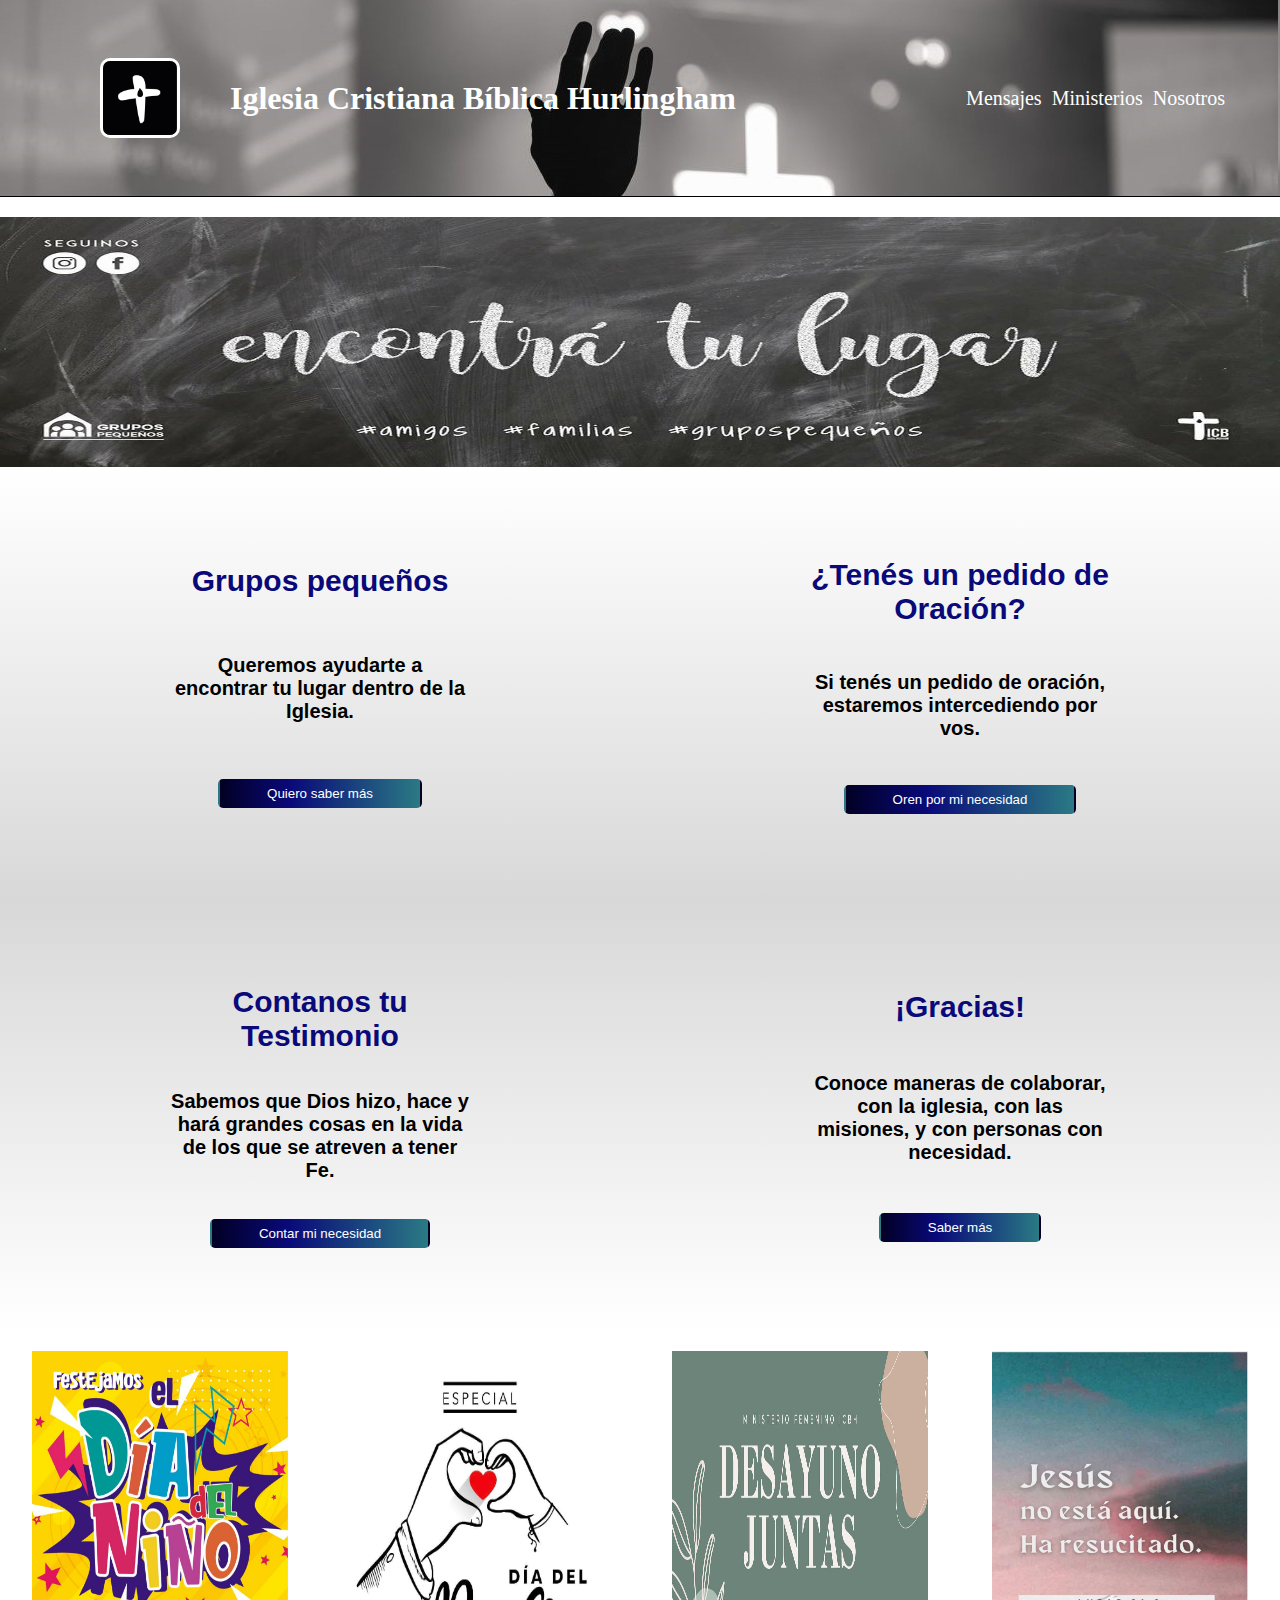
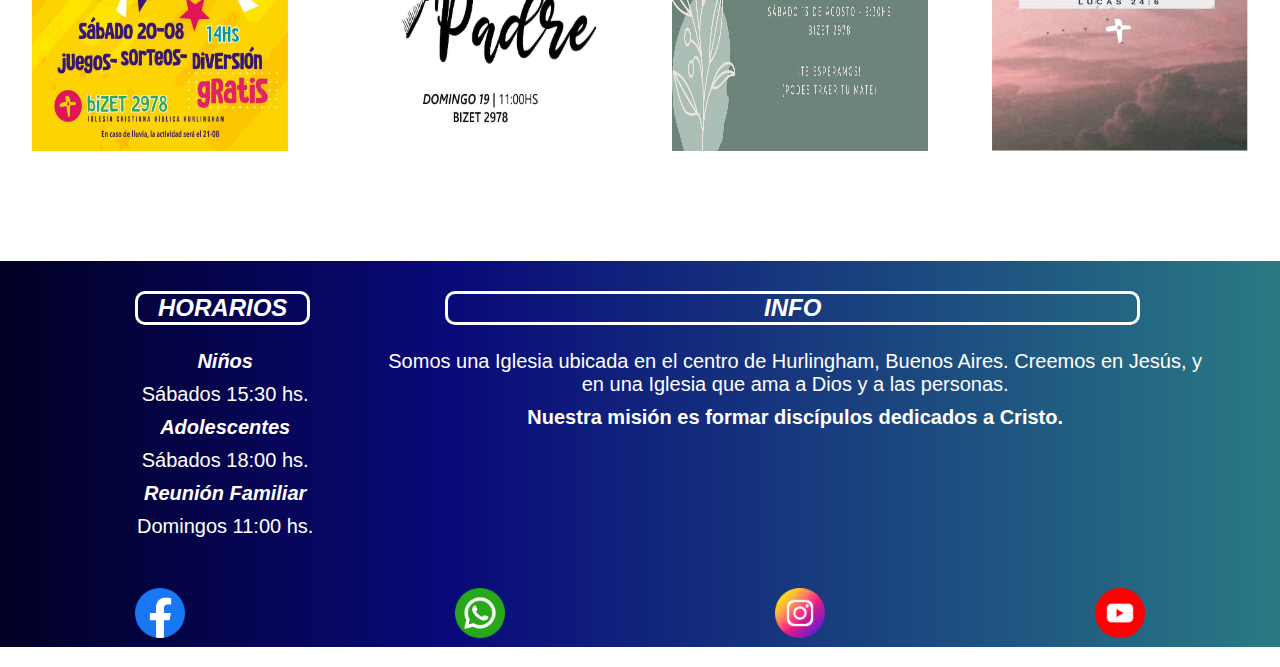
<file: index.html>
<!DOCTYPE html>
<html lang="en">

<head>
    <meta charset="UTF-8">
    <meta http-equiv="X-UA-Compatible" content="IE=edge">
    <meta name="viewport" content="width=device-width, initial-scale=1.0">
    <title>Home</title>
    <link rel="stylesheet" href="./Proyecto/scss/main.css">
    <link rel="shortcut icon" href="./Proyecto/Multimedios/nn.jpg">
    <meta name="keywords" content="iglesia, Dios, Jesús, cristiana, hurlingham, bíblica ">
    <meta name="description" content="Somos una Iglesia que ama a Dios y sirve a la comunidad. Encontra tu lugar junto a nosotros">

</head>

<body>
    
    <header>
        <div class="logo">
            <a href="/index.html"><img src="./Proyecto/Multimedios/nn.jpg" alt="Logo"></a>
            <h1>Iglesia Cristiana Bíblica Hurlingham</h1>
        </div>
        <nav class="menu-navegacion">
            <a href="./Proyecto/Paginas/mensajes.html">Mensajes</a>
            <a href="./Proyecto/Paginas/ministerios.html">Ministerios</a>
            <a href="./Proyecto/Paginas/nosotros.html">Nosotros</a>
        </nav>
    </header>

    <main id="main">

        <div class="imagen">
            <img src="./Proyecto/Multimedios/portada.jpg" alt="encontra tu lugar">
        </div>
        <section class="cajas">
            <div class="grupos">
                <h1> Grupos pequeños </h1>
                <p> <strong> Queremos ayudarte a encontrar tu lugar dentro de la Iglesia.</strong></p>
                <button class="btn">
                    <a href="./Proyecto/Paginas/gruposPequeños.html">Quiero saber más</a>
                </button>
            </div>
            <div >
                <h1>¿Tenés un pedido de Oración?</h1>
                <p> <strong>  Si tenés un pedido de oración, estaremos intercediendo por  vos.</strong>
                </p>
                <button class="btn">
                    <a href="#">Oren por mi necesidad</a>
                </button>


            </div>
            <div class="cajas-extras">
                <h1> Contanos tu Testimonio </h1>
                <p><strong>Sabemos que Dios hizo, hace y hará grandes cosas en la vida de los que se atreven a tener Fe.</strong></p>
                <button class="btn">
                    <a href="#">Contar mi necesidad</a>
                </button>

            </div>
            <div class="cajas-extras">
                <h1> ¡Gracias! </h1>
                <p><strong>Conoce maneras de colaborar, con la iglesia, con las misiones, y con personas con necesidad.</strong></p>
                <button class="btn">
                    <a href="#">Saber más</a>
                </button>
            </div>

        </section>
        <section class="galeria">
            <img src="./Proyecto/Multimedios/dia del nino.jpg" alt="dia del niño">
            <img src="./Proyecto/Multimedios/dia del padre.jpg" alt="dia del padre">
            <img src="./Proyecto/Multimedios/mujeres.jpg" alt="mujeres">
            <img src="./Proyecto/Multimedios/jesus.jpg" alt="info">
        </section>

    </main>

    <footer>
        <section class="informacion">
            <div>
                <h2> <em>HORARIOS</em> </h2>
                <p><strong> <em> Niños </em></strong></p>
                <p>Sábados 15:30 hs.</p>
                <p><strong> <em> Adolescentes</em></strong></p>
                <p>Sábados 18:00 hs.</p>
                <p><strong> <em> Reunión Familiar</em></strong></p>
                <p>Domingos 11:00 hs.</p>
            </div>
            <div>
                <h2> <em> INFO </em> </h2>
                <p>
                   Somos una Iglesia ubicada en el centro de Hurlingham, Buenos Aires. Creemos en Jesús, y en una Iglesia que ama a Dios y a las personas.</p>
                   <p> <strong> Nuestra misión es formar discípulos dedicados a Cristo.</strong>
                </p>

            </div>






        </section>

        <section class="iconos">
            <a href="https://www.facebook.com/icbhurlingham/" target="_blank">
                <img src="./Proyecto/Multimedios/facebook.png" alt="facebook">

            </a>
            <a href="https://api.whatsapp.com/send/?phone=1127255428&text&type=phone_number&app_absent=0"
                target="_blank">
                <img src="./Proyecto/Multimedios/whatsapp.png" alt="whatsapp">

            </a>
            <a href="https://www.instagram.com/icbhurlingham/?igshid=YmMyMTA2M2Y%3D" target="_blank">
                <img src="./Proyecto/Multimedios/instagram.png" alt="instagram">

            </a>
            <a href="https://www.youtube.com/c/IglesiaCristianaB%C3%ADblicaHurlingham" target="_blank">
                <img src="./Proyecto/Multimedios/youtube.png" alt="youtube">

            </a>
        </section>



    </footer>

</body>

</html>
</file>
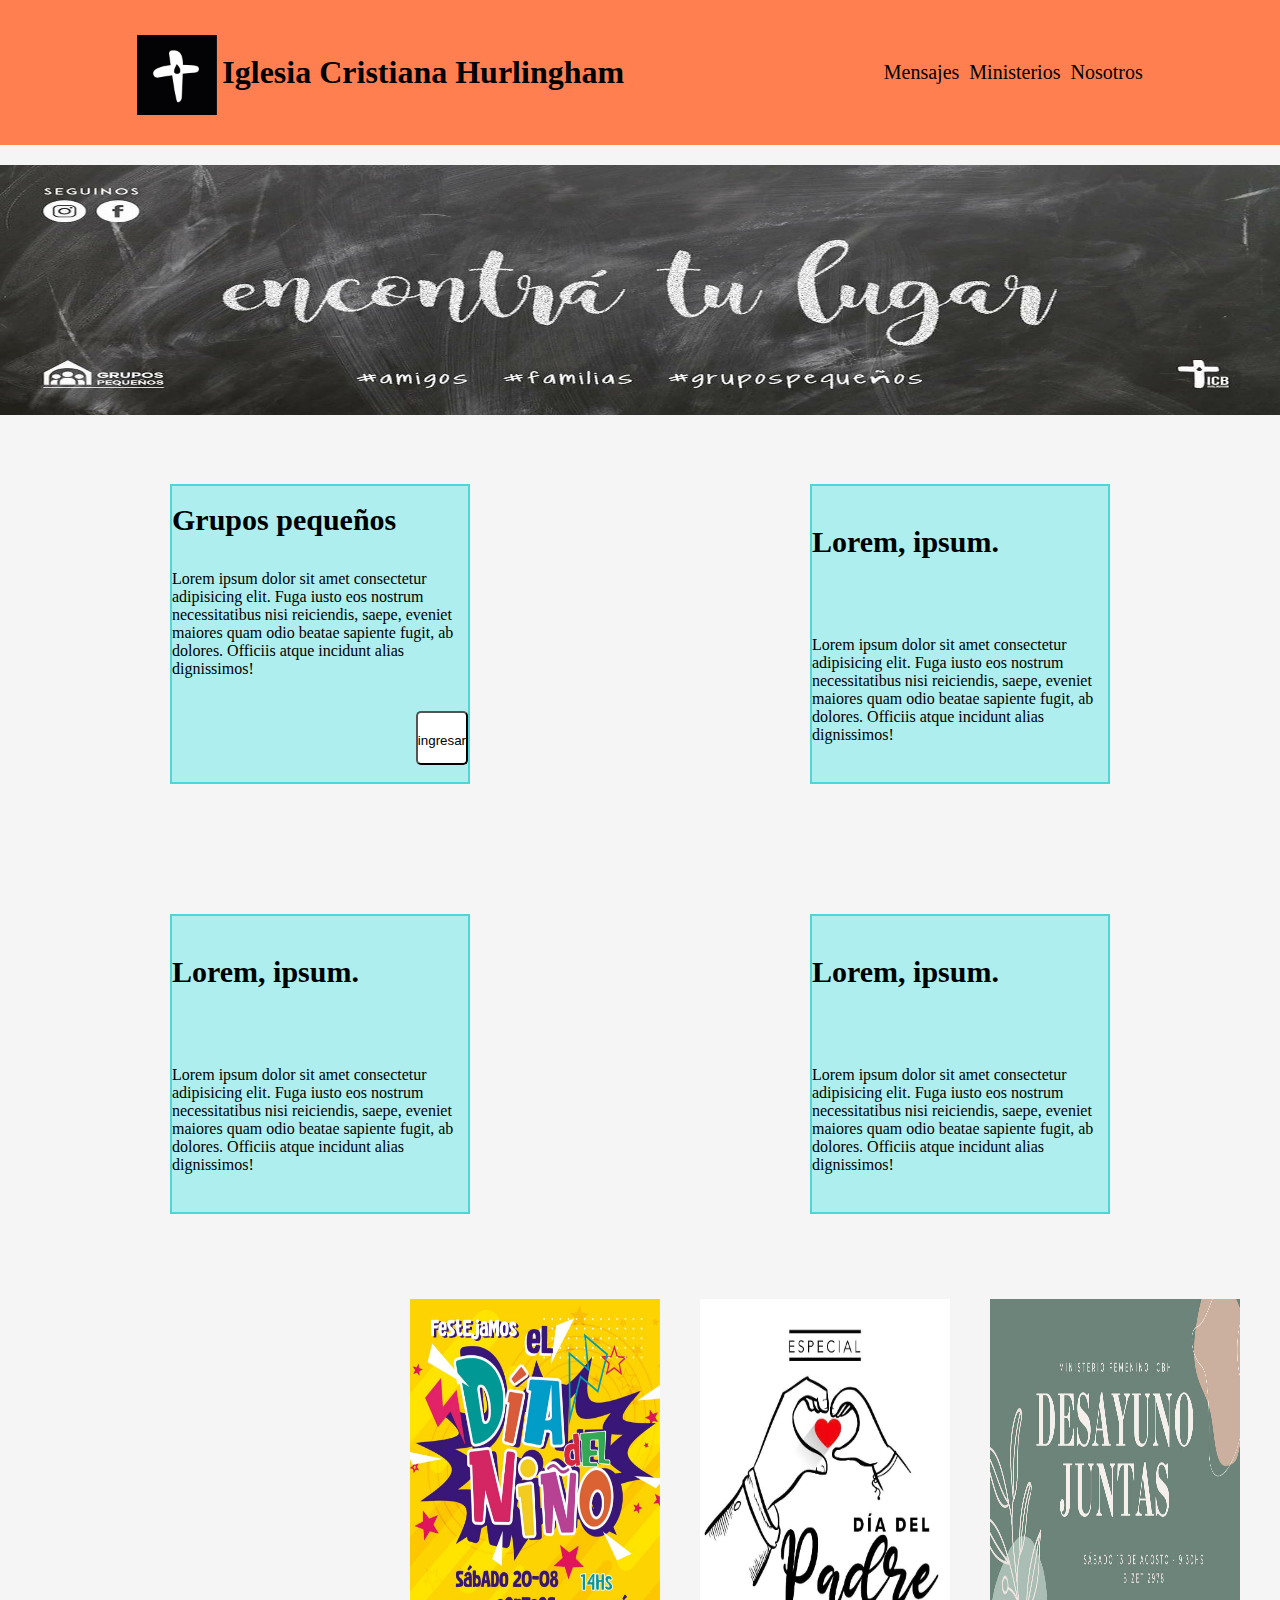
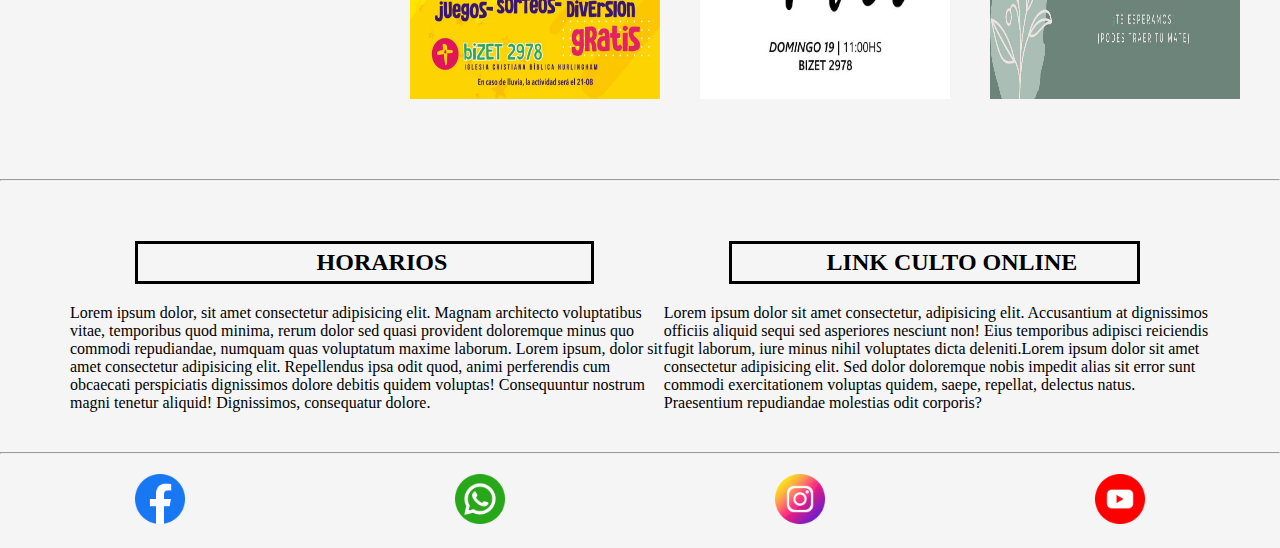
<file: Proyecto/index.html>
<!DOCTYPE html>
<html lang="en">

<head>
    <meta charset="UTF-8">
    <meta http-equiv="X-UA-Compatible" content="IE=edge">
    <meta name="viewport" content="width=device-width, initial-scale=1.0">
    <title>Home</title>
    <link rel="stylesheet" href="./css/style.css">
    <link rel="shortcut icon" href="./Multimedios/nn.jpg">
    
</head>

<body>
    <header>
        <div class="logo">
            <a href="./index.html"><img src="./Multimedios/nn.jpg" alt="Logo"></a>
            <h1>Iglesia Cristiana Hurlingham</h1>
        </div>
    <nav class="menu-navegacion">
        <a href="./Paginas/mensajes.html">Mensajes</a>
        <a href="./Paginas/ministerios.html">Ministerios</a>
        <a href="./Paginas/nosotros.html">Nosotros</a>
    </nav>
    </header>

    <main id="main">

        <div class="imagen">
            <img src="./Multimedios/portada.jpg" alt="encontra tu lugar">
            <section class="cajas">
                <div class="grupos">
                    <h1> Grupos pequeños </h1>
                    <p>Lorem ipsum dolor sit amet consectetur adipisicing elit. Fuga iusto eos nostrum necessitatibus
                        nisi reiciendis, saepe, eveniet maiores quam odio beatae sapiente fugit, ab dolores. Officiis
                        atque incidunt alias dignissimos!</p>
                    <button class="btn">
                        <a href="./Paginas/gruposPequeños.html">ingresar</a>
                    </button>
                </div>
                <div>
                    <h1>Lorem, ipsum. </h1>
                    <p>Lorem ipsum dolor sit amet consectetur adipisicing elit. Fuga iusto eos nostrum necessitatibus
                        nisi reiciendis, saepe, eveniet maiores quam odio beatae sapiente fugit, ab dolores. Officiis
                        atque incidunt alias dignissimos!</p>
                    

                </div>
                <div>
                    <h1> Lorem, ipsum. </h1>
                    <p>Lorem ipsum dolor sit amet consectetur adipisicing elit. Fuga iusto eos nostrum necessitatibus
                        nisi reiciendis, saepe, eveniet maiores quam odio beatae sapiente fugit, ab dolores. Officiis
                        atque incidunt alias dignissimos!</p>
                    
                </div>
                <div>
                    <h1> Lorem, ipsum. </h1>
                    <p>Lorem ipsum dolor sit amet consectetur adipisicing elit. Fuga iusto eos nostrum necessitatibus
                        nisi reiciendis, saepe, eveniet maiores quam odio beatae sapiente fugit, ab dolores. Officiis
                        atque incidunt alias dignissimos!</p>
                    
                </div>

            </section>
            <section class="galeria">
                <img src="./Multimedios/dia del nino.jpg" alt="">
                <img src="./Multimedios/dia del padre.jpg" alt="">
                <img src="./Multimedios/mujeres.jpg" alt="">
                <img src="./Multimedios/jesus.jpg" alt="">
            </section>

    </main>

    <hr>
    <footer>
        <section class="informacion">
            <div>
                <h2> HORARIOS </h2>
                <p>Lorem ipsum dolor, sit amet consectetur adipisicing elit. Magnam architecto voluptatibus vitae,
                    temporibus quod minima, rerum dolor sed quasi provident doloremque minus quo commodi repudiandae,
                    numquam quas voluptatum maxime laborum.
                    Lorem ipsum, dolor sit amet consectetur adipisicing elit. Repellendus ipsa odit quod, animi
                    perferendis cum obcaecati perspiciatis dignissimos dolore debitis quidem voluptas! Consequuntur
                    nostrum magni tenetur aliquid! Dignissimos, consequatur dolore.
                </p>
            </div>
            <div>
                <h2> LINK CULTO ONLINE </h2>
                <p>
                    Lorem ipsum dolor sit amet consectetur, adipisicing elit. Accusantium at dignissimos officiis
                    aliquid sequi sed asperiores nesciunt non! Eius temporibus adipisci reiciendis fugit laborum, iure
                    minus nihil voluptates dicta deleniti.Lorem ipsum dolor sit amet consectetur adipisicing elit. Sed dolor doloremque nobis impedit alias sit
                    error sunt commodi exercitationem voluptas quidem, saepe, repellat, delectus natus. Praesentium
                    repudiandae molestias odit corporis? 
                </p>
                
            </div>






        </section>

        <hr>
        <section class="iconos">
            <a href="https://www.facebook.com/icbhurlingham/" target="_blank">
                <img src="./Multimedios/facebook.png" alt="">

            </a>
            <a href="https://api.whatsapp.com/send/?phone=1127255428&text&type=phone_number&app_absent=0"
                target="_blank">
                <img src="./Multimedios/whatsapp.png" alt="">

            </a>
            <a href="https://www.instagram.com/icbhurlingham/?igshid=YmMyMTA2M2Y%3D" target="_blank">
                <img src="./Multimedios/instagram.png" alt="">

            </a>
            <a href="https://www.youtube.com/c/IglesiaCristianaB%C3%ADblicaHurlingham" target="_blank">
                <img src="./Multimedios/youtube.png" alt="">

            </a>
        </section>



    </footer>

</body>

</html>
</file>
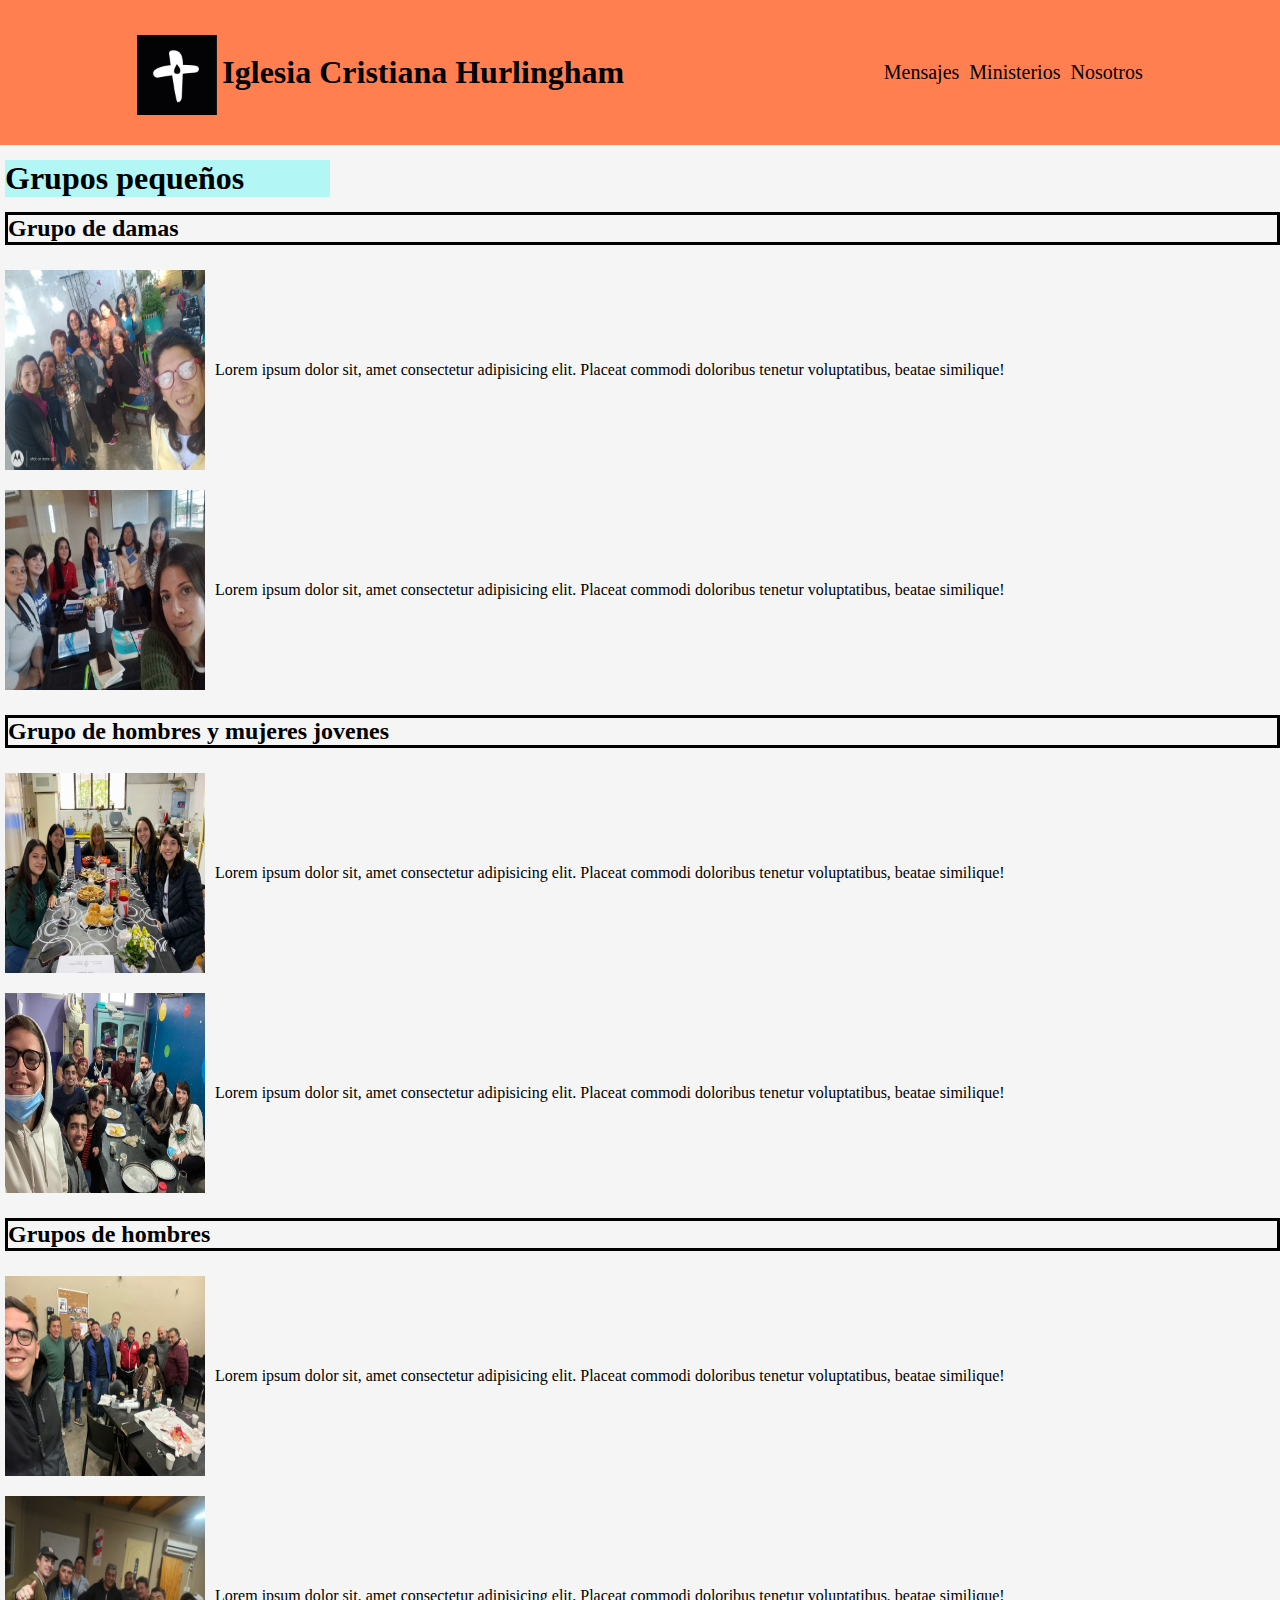
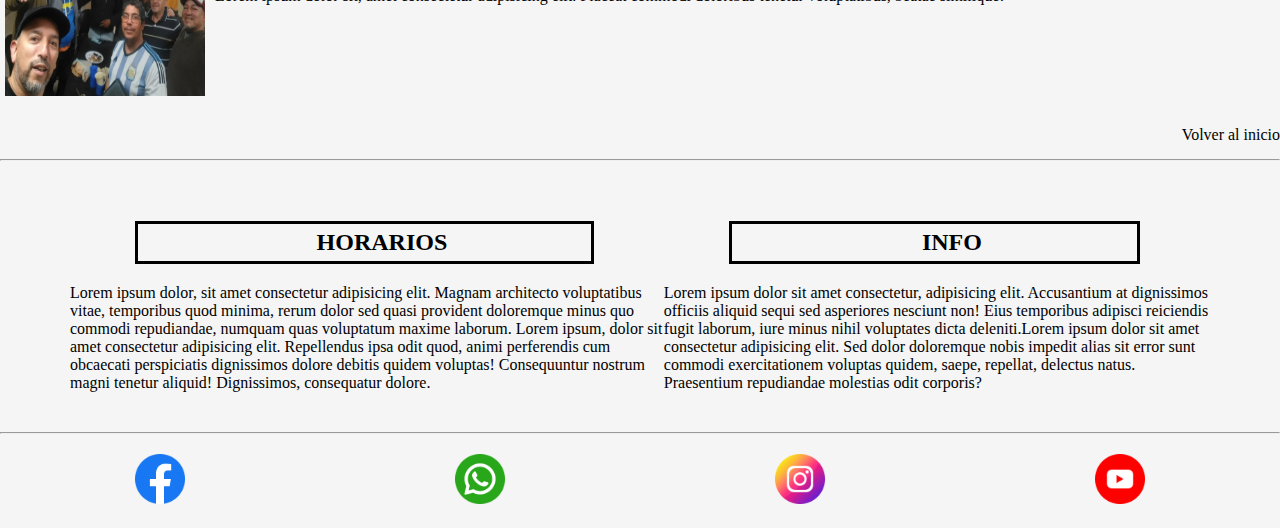
<file: Proyecto/Paginas/gruposPequeños.html>
<!DOCTYPE html>
<html lang="en">

<head>
    <meta charset="UTF-8" />
    <meta http-equiv="X-UA-Compatible" content="IE=edge" />
    <meta name="viewport" content="width=device-width, initial-scale=1.0" />
    <title>Grupos pequeños</title>
    <link rel="stylesheet" href="../css/style.css" />
    <link rel="shortcut icon" href="../Multimedios/nn.jpg" />
</head>

<body>
    <header>
        <div class="logo">
            <a href="index.html"><img src="../Multimedios/nn.jpg" alt="Logo"></a>
            <h1>Iglesia Cristiana Hurlingham</h1>
        </div>
    <nav class="menu-navegacion">
        <a href="../Paginas/mensajes.html">Mensajes</a>
        <a href="../Paginas/ministerios.html">Ministerios</a>
        <a href="../Paginas/nosotros.html">Nosotros</a>
    </nav>
    </header>
    <main>
        <div>
            <h1 class="grupos-pequeños">Grupos pequeños</h1>
        </div>
        <div>
            <div >
                <h2>Grupo de damas</h2>
                <div class="cajas-grupos">
                    <div class="info-grupos">
                        <img src="../Multimedios/grupo damas1.jpeg" alt="FOTO 1" />
                        <p>
                            Lorem ipsum dolor sit, amet consectetur adipisicing elit. Placeat commodi doloribus tenetur
                            voluptatibus, beatae similique!
                        </p>
                    </div>
                    <div  class="info-grupos">
                        <img src="../Multimedios/grupo damas 2.jpeg" alt="FOTO 2" />
                        <p>
                            Lorem ipsum dolor sit, amet consectetur adipisicing elit. Placeat commodi doloribus tenetur
                            voluptatibus, beatae similique!
                        </p>
                    </div>
                </div>
            </div>
            <div >
                <h2>Grupo de hombres y mujeres jovenes</h2>
                <div class="cajas-grupos">
                    <div  class="info-grupos">
                        <img src="../Multimedios/mujeres jovenes 1.jpeg" alt="FOTO 3" />
                        <p>
                            Lorem ipsum dolor sit, amet consectetur adipisicing elit. Placeat commodi doloribus tenetur
                            voluptatibus, beatae similique!
                        </p>
                    </div>
                    <div  class="info-grupos">
                        <img src="../Multimedios/grupo jovenes 2.jpeg" alt="FOTO 4" />
                        <p>
                            Lorem ipsum dolor sit, amet consectetur adipisicing elit. Placeat commodi doloribus tenetur
                            voluptatibus, beatae similique!
                        </p>
                    </div>
                </div>
            </div>
            <div >
                <h2>Grupos de hombres</h2>
                <div class="cajas-grupos">
                    <div  class="info-grupos">
                        <img src="../Multimedios/grupo hombres 1.jpeg" alt="FOTO 5" />
                        <p>
                            Lorem ipsum dolor sit, amet consectetur adipisicing elit. Placeat commodi doloribus tenetur
                            voluptatibus, beatae similique!
                        </p>
                    </div>
                    <div  class="info-grupos">
                        <img src="../Multimedios/grupo hombres 2.jpeg" alt="FOTO 6" />
                        <p>
                            Lorem ipsum dolor sit, amet consectetur adipisicing elit. Placeat commodi doloribus tenetur
                            voluptatibus, beatae similique!
                        </p>
                    </div>
                </div>
            </div>
        </div>
        <div class="volver" >
           <a href="index.html"> Volver al inicio</a>
        </div>
    </main>
    <hr>
    <footer>
        <section class="informacion">
            <div>
                <h2> HORARIOS </h2>
                <p>Lorem ipsum dolor, sit amet consectetur adipisicing elit. Magnam architecto voluptatibus vitae,
                    temporibus quod minima, rerum dolor sed quasi provident doloremque minus quo commodi repudiandae,
                    numquam quas voluptatum maxime laborum.
                    Lorem ipsum, dolor sit amet consectetur adipisicing elit. Repellendus ipsa odit quod, animi
                    perferendis cum obcaecati perspiciatis dignissimos dolore debitis quidem voluptas! Consequuntur
                    nostrum magni tenetur aliquid! Dignissimos, consequatur dolore.
                </p>
            </div>
            <div>
                <h2> INFO </h2>
                <p>
                    Lorem ipsum dolor sit amet consectetur, adipisicing elit. Accusantium at dignissimos officiis
                    aliquid sequi sed asperiores nesciunt non! Eius temporibus adipisci reiciendis fugit laborum, iure
                    minus nihil voluptates dicta deleniti.Lorem ipsum dolor sit amet consectetur adipisicing elit. Sed dolor doloremque nobis impedit alias sit
                    error sunt commodi exercitationem voluptas quidem, saepe, repellat, delectus natus. Praesentium
                    repudiandae molestias odit corporis? 
                </p>
                
            </div>






        </section>

        <hr>
        <section class="iconos">
            <a href="https://www.facebook.com/icbhurlingham/" target="_blank">
                <img src="../Multimedios/facebook.png" alt="">

            </a>
            <a href="https://api.whatsapp.com/send/?phone=1127255428&text&type=phone_number&app_absent=0"
                target="_blank">
                <img src="../Multimedios/whatsapp.png" alt="">

            </a>
            <a href="https://www.instagram.com/icbhurlingham/?igshid=YmMyMTA2M2Y%3D" target="_blank">
                <img src="../Multimedios/instagram.png" alt="">

            </a>
            <a href="https://www.youtube.com/c/IglesiaCristianaB%C3%ADblicaHurlingham" target="_blank">
                <img src="../Multimedios/youtube.png" alt="">

            </a>
        </section>



    </footer>

</body>

</html>
</file>
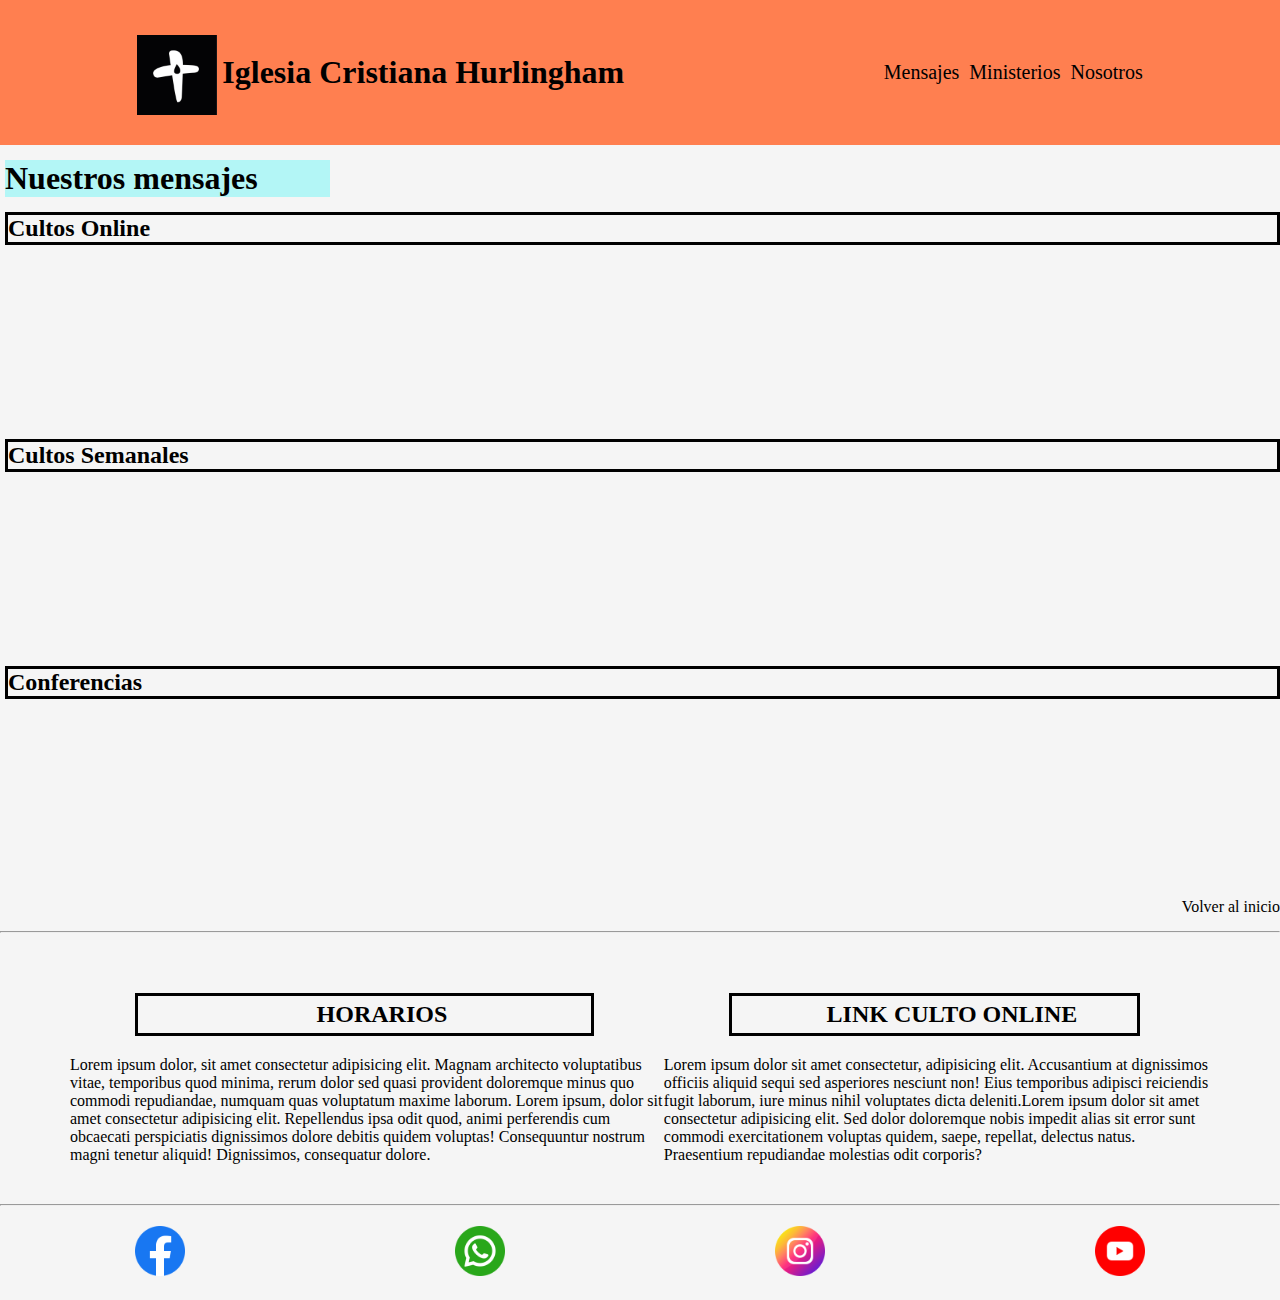
<file: Proyecto/Paginas/mensajes.html>
<!DOCTYPE html>
<html lang="en">
<head>
    <meta charset="UTF-8">
    <meta http-equiv="X-UA-Compatible" content="IE=edge">
    <meta name="viewport" content="width=device-width, initial-scale=1.0">
    <title>Mensajes</title>
    <link rel="stylesheet" href="../css/style.css">
    <link rel="shortcut icon" href="../Multimedios/nn.jpg">
</head>
<body>
    <header>
        <div class="logo">
            <a href="../index.html"><img src="../Multimedios/nn.jpg" alt="Logo"></a>
            <h1>Iglesia Cristiana Hurlingham</h1>
        </div>
    <nav class="menu-navegacion">
        <a href="../Paginas/mensajes.html">Mensajes</a>
        <a href="../Paginas/ministerios.html">Ministerios</a>
        <a href="../Paginas/nosotros.html">Nosotros</a>
    </nav>
    </header>

    <main>
        <div>
            <h1 class="nuestros-mensajes">Nuestros mensajes</h1>
        </div>
        <div>
            <div >
                <h2>Cultos Online</h2>
                <div class="caja-mensajes">
                    <div class="videos">
                        <iframe  src="https://www.youtube.com/embed/iefw3-5ZrT0" title="YouTube video player" frameborder="0" allow="accelerometer; autoplay; clipboard-write; encrypted-media; gyroscope; picture-in-picture" allowfullscreen></iframe>
                    </div>
                    <div  class="videos">
                        <iframe src="https://www.youtube.com/embed/FCUitWmtLx8" title="YouTube video player" frameborder="0" allow="accelerometer; autoplay; clipboard-write; encrypted-media; gyroscope; picture-in-picture" allowfullscreen></iframe>
                    </div>
                    <div  class="videos">
                        <iframe src="https://www.youtube.com/embed/sZIU7HV8Y70" title="YouTube video player" frameborder="0" allow="accelerometer; autoplay; clipboard-write; encrypted-media; gyroscope; picture-in-picture" allowfullscreen></iframe>
                    </div>
                    <div  class="videos">
                        <iframe  src="https://www.youtube.com/embed/pBLDrwIGiOE" title="YouTube video player" frameborder="0" allow="accelerometer; autoplay; clipboard-write; encrypted-media; gyroscope; picture-in-picture" allowfullscreen></iframe>
                    </div>
                </div>
            </div>
            <div >
                <h2>Cultos Semanales</h2>
                <div class="caja-mensajes">
                    <div  class="videos">
                        <iframe src="https://www.youtube.com/embed/MlHWRrCfTXs" title="YouTube video player" frameborder="0" allow="accelerometer; autoplay; clipboard-write; encrypted-media; gyroscope; picture-in-picture" allowfullscreen></iframe>
                    </div>
                    <div  class="videos">
                        <iframe src="https://www.youtube.com/embed/xMgTtLOGbrk" title="YouTube video player" frameborder="0" allow="accelerometer; autoplay; clipboard-write; encrypted-media; gyroscope; picture-in-picture" allowfullscreen></iframe>
                    </div>
                    <div  class="videos">
                        <iframe src="https://www.youtube.com/embed/C-NCWloSaFE" title="YouTube video player" frameborder="0" allow="accelerometer; autoplay; clipboard-write; encrypted-media; gyroscope; picture-in-picture" allowfullscreen></iframe>
                    </div>
                    <div  class="videos">
                        <iframe src="https://www.youtube.com/embed/QZxS6H6KImk" title="YouTube video player" frameborder="0" allow="accelerometer; autoplay; clipboard-write; encrypted-media; gyroscope; picture-in-picture" allowfullscreen></iframe>
                    </div>
                </div>
            </div>
            <div >
                <h2>Conferencias</h2>
                <div class="caja-mensajes">
                    <div  class="videos">
                        <iframe  src="https://www.youtube.com/embed/wjjPBGXi62c" title="YouTube video player" frameborder="0" allow="accelerometer; autoplay; clipboard-write; encrypted-media; gyroscope; picture-in-picture" allowfullscreen></iframe>
                    </div>
                    <div  class="videos">
                        <iframe  src="https://www.youtube.com/embed/qDOLNNMQZp8" title="YouTube video player" frameborder="0" allow="accelerometer; autoplay; clipboard-write; encrypted-media; gyroscope; picture-in-picture" allowfullscreen></iframe>
                    </div>
                    <div  class="videos">
                        <iframe src="https://www.youtube.com/embed/Q1oVeuPJZ3U" title="YouTube video player" frameborder="0" allow="accelerometer; autoplay; clipboard-write; encrypted-media; gyroscope; picture-in-picture" allowfullscreen></iframe>
                    </div>
                    <div  class="videos">
                        <iframe src="https://www.youtube.com/embed/1YLYmDwIwHA" title="YouTube video player" frameborder="0" allow="accelerometer; autoplay; clipboard-write; encrypted-media; gyroscope; picture-in-picture" allowfullscreen></iframe>
                    </div>
                </div>
            </div>
        </div>
        <div class="volver" >
           <a href="..//index.html"> Volver al inicio</a>
        </div>
    </main>
        <hr>
        <footer>
            <section class="informacion">
                <div>
                    <h2> HORARIOS </h2>
                    <p>Lorem ipsum dolor, sit amet consectetur adipisicing elit. Magnam architecto voluptatibus vitae,
                        temporibus quod minima, rerum dolor sed quasi provident doloremque minus quo commodi repudiandae,
                        numquam quas voluptatum maxime laborum.
                        Lorem ipsum, dolor sit amet consectetur adipisicing elit. Repellendus ipsa odit quod, animi
                        perferendis cum obcaecati perspiciatis dignissimos dolore debitis quidem voluptas! Consequuntur
                        nostrum magni tenetur aliquid! Dignissimos, consequatur dolore.
                    </p>
                </div>
                <div>
                    <h2> LINK CULTO ONLINE </h2>
                    <p>
                        Lorem ipsum dolor sit amet consectetur, adipisicing elit. Accusantium at dignissimos officiis
                        aliquid sequi sed asperiores nesciunt non! Eius temporibus adipisci reiciendis fugit laborum, iure
                        minus nihil voluptates dicta deleniti.Lorem ipsum dolor sit amet consectetur adipisicing elit. Sed dolor doloremque nobis impedit alias sit
                        error sunt commodi exercitationem voluptas quidem, saepe, repellat, delectus natus. Praesentium
                        repudiandae molestias odit corporis? 
                    </p>
                    
                </div>
    
    
    
    
    
    
            </section>
    
            <hr>
            <section class="iconos">
                <a href="https://www.facebook.com/icbhurlingham/" target="_blank">
                    <img src="../Multimedios/facebook.png" alt="">
    
                </a>
                <a href="https://api.whatsapp.com/send/?phone=1127255428&text&type=phone_number&app_absent=0"
                    target="_blank">
                    <img src="../Multimedios/whatsapp.png" alt="">
    
                </a>
                <a href="https://www.instagram.com/icbhurlingham/?igshid=YmMyMTA2M2Y%3D" target="_blank">
                    <img src="../Multimedios/instagram.png" alt="">
    
                </a>
                <a href="https://www.youtube.com/c/IglesiaCristianaB%C3%ADblicaHurlingham" target="_blank">
                    <img src="../Multimedios/youtube.png" alt="">
    
                </a>
            </section>
    
    
    
        </footer>
 
    
</body>
</html>
</file>
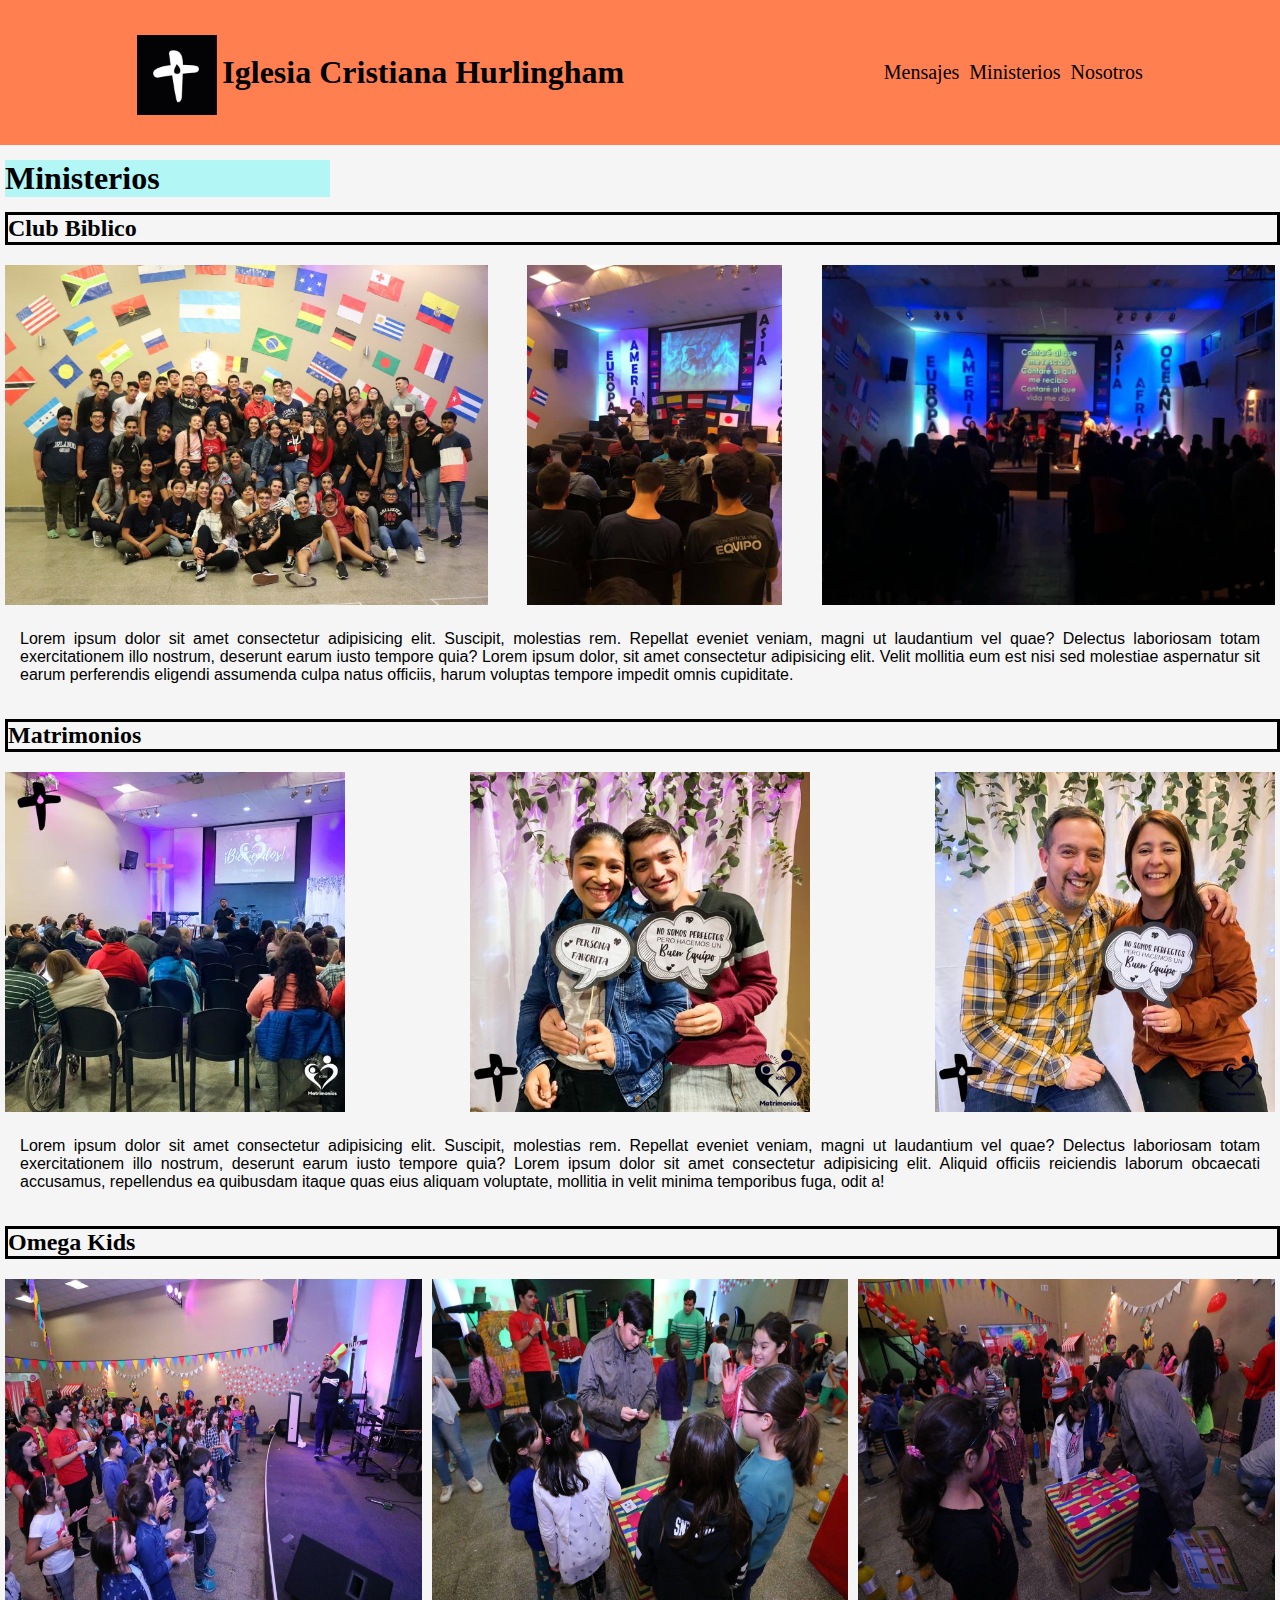
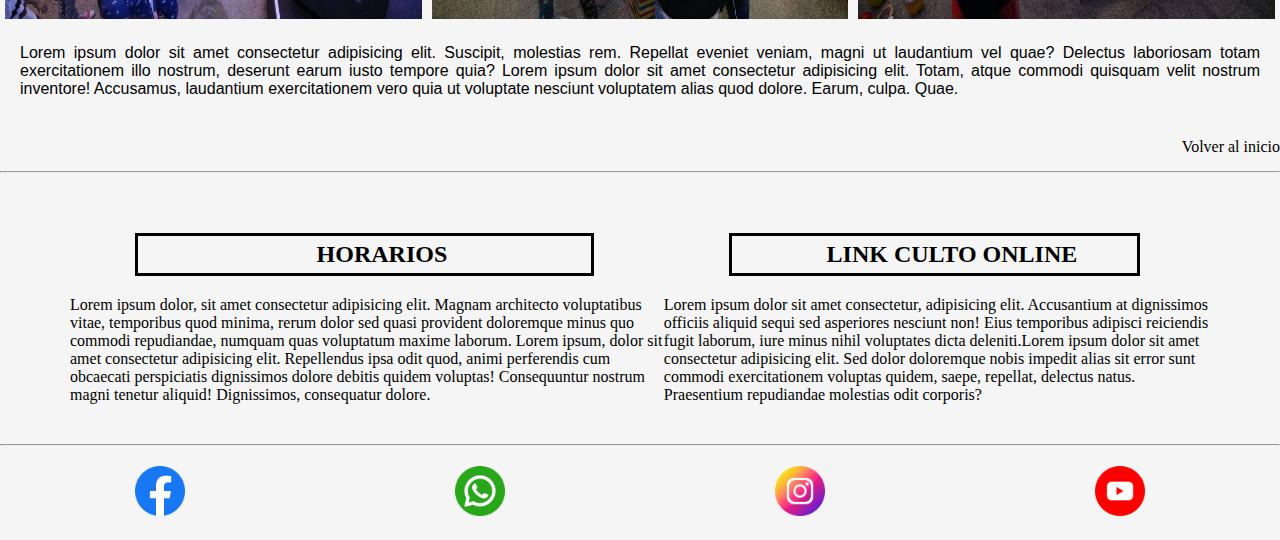
<file: Proyecto/Paginas/ministerios.html>
<!DOCTYPE html>
<html lang="en">

<head>
    <meta charset="UTF-8">
    <meta http-equiv="X-UA-Compatible" content="IE=edge">
    <meta name="viewport" content="width=device-width, initial-scale=1.0">
    <title>Ministerios</title>
    <link rel="stylesheet" href="../css/style.css">
    <link rel="shortcut icon" href="../Multimedios/nn.jpg">
</head>


<body>
    <header>
        <div class="logo">
            <a href="../index.html"><img src="../Multimedios/nn.jpg" alt="Logo"></a>
            <h1>Iglesia Cristiana Hurlingham</h1>
        </div>
        <nav class="menu-navegacion">
            <a href="../Paginas/mensajes.html">Mensajes</a>
            <a href="../Paginas/ministerios.html">Ministerios</a>
            <a href="../Paginas/nosotros.html">Nosotros</a>
        </nav>
    </header>

    <main>
        <div>
            <h1 class="ministerios">Ministerios</h1>
        </div>
        <div>
            <div>
                <h2>Club Biblico</h2>
                <div class="caja-ministerios">
                    <div class="fotos-ministerios">
                        <img src="../Multimedios/cb 1.jpeg" alt="club biblico">
                    </div>
                    <div class="fotos-ministerios">
                        <img src="../Multimedios/cb2.jpeg" alt="club biblico">
                    </div>
                    <div class="fotos-ministerios">
                        <img src="../Multimedios/cb3.jpeg" alt="club biblico">
                    </div>

                </div>
                <div class="info-ministerios">
                    <p>
                        Lorem ipsum dolor sit amet consectetur adipisicing elit. Suscipit, molestias rem. Repellat
                        eveniet veniam, magni ut laudantium vel quae? Delectus laboriosam totam exercitationem illo
                        nostrum, deserunt earum iusto tempore quia?
                        Lorem ipsum dolor, sit amet consectetur adipisicing elit. Velit mollitia eum est nisi sed
                        molestiae aspernatur sit earum perferendis eligendi assumenda culpa natus officiis, harum
                        voluptas tempore impedit omnis cupiditate.
                    </p>

                </div>
            </div>
            <div>
                <h2>Matrimonios</h2>
                <div class="caja-ministerios">
                    <div class="fotos-ministerios">
                        <img src="../Multimedios/matrimonios 1.jpeg" alt="matrimonios">
                    </div>
                    <div class="fotos-ministerios">
                        <img src="../Multimedios/matrimonios 2.jpeg" alt="matrimonios">
                    </div>
                    <div class="fotos-ministerios">
                        <img src="../Multimedios/matrimonios 3.jpeg" alt="matrimonios">
                    </div>
                </div>
                <div class="info-ministerios">
                    <p>
                        Lorem ipsum dolor sit amet consectetur adipisicing elit. Suscipit, molestias rem. Repellat
                        eveniet veniam, magni ut laudantium vel quae? Delectus laboriosam totam exercitationem illo
                        nostrum, deserunt earum iusto tempore quia?
                        Lorem ipsum dolor sit amet consectetur adipisicing elit. Aliquid officiis reiciendis laborum
                        obcaecati accusamus, repellendus ea quibusdam itaque quas eius aliquam voluptate, mollitia in
                        velit minima temporibus fuga, odit a!
                    </p>
                </div>
            </div>
            <div>
                <h2>Omega Kids</h2>
                <div class="caja-ministerios">
                    <div class="fotos-ministerios">
                        <img src="../Multimedios/omega 1.jpeg" alt="omegakids">
                    </div>
                    <div class="fotos-ministerios">
                        <img src="../Multimedios/omega 2.jpeg" alt="omegakids">
                    </div>
                    <div class="fotos-ministerios">
                        <img src="../Multimedios/omega 3.jpeg" alt="omegakids">
                    </div>
                </div>
                <div class="info-ministerios">
                    <p>
                        Lorem ipsum dolor sit amet consectetur adipisicing elit. Suscipit, molestias rem. Repellat
                        eveniet veniam, magni ut laudantium vel quae? Delectus laboriosam totam exercitationem illo
                        nostrum, deserunt earum iusto tempore quia?
                        Lorem ipsum dolor sit amet consectetur adipisicing elit. Totam, atque commodi quisquam velit
                        nostrum inventore! Accusamus, laudantium exercitationem vero quia ut voluptate nesciunt
                        voluptatem alias quod dolore. Earum, culpa. Quae.
                    </p>
                </div>
            </div>
        </div>
        <div class="volver">
            <a href="../index.html"> Volver al inicio</a>
        </div>
    </main>

    <hr>
    <footer>
        <section class="informacion">
            <div>
                <h2> HORARIOS </h2>
                <p>Lorem ipsum dolor, sit amet consectetur adipisicing elit. Magnam architecto voluptatibus vitae,
                    temporibus quod minima, rerum dolor sed quasi provident doloremque minus quo commodi repudiandae,
                    numquam quas voluptatum maxime laborum.
                    Lorem ipsum, dolor sit amet consectetur adipisicing elit. Repellendus ipsa odit quod, animi
                    perferendis cum obcaecati perspiciatis dignissimos dolore debitis quidem voluptas! Consequuntur
                    nostrum magni tenetur aliquid! Dignissimos, consequatur dolore.
                </p>
            </div>
            <div>
                <h2> LINK CULTO ONLINE </h2>
                <p>
                    Lorem ipsum dolor sit amet consectetur, adipisicing elit. Accusantium at dignissimos officiis
                    aliquid sequi sed asperiores nesciunt non! Eius temporibus adipisci reiciendis fugit laborum, iure
                    minus nihil voluptates dicta deleniti.Lorem ipsum dolor sit amet consectetur adipisicing elit. Sed
                    dolor doloremque nobis impedit alias sit
                    error sunt commodi exercitationem voluptas quidem, saepe, repellat, delectus natus. Praesentium
                    repudiandae molestias odit corporis?
                </p>

            </div>






        </section>

        <hr>
        <section class="iconos">
            <a href="https://www.facebook.com/icbhurlingham/" target="_blank">
                <img src="../Multimedios/facebook.png" alt="">

            </a>
            <a href="https://api.whatsapp.com/send/?phone=1127255428&text&type=phone_number&app_absent=0"
                target="_blank">
                <img src="../Multimedios/whatsapp.png" alt="">

            </a>
            <a href="https://www.instagram.com/icbhurlingham/?igshid=YmMyMTA2M2Y%3D" target="_blank">
                <img src="../Multimedios/instagram.png" alt="">

            </a>
            <a href="https://www.youtube.com/c/IglesiaCristianaB%C3%ADblicaHurlingham" target="_blank">
                <img src="../Multimedios/youtube.png" alt="">

            </a>
        </section>



    </footer>

</body>

</html>
</file>
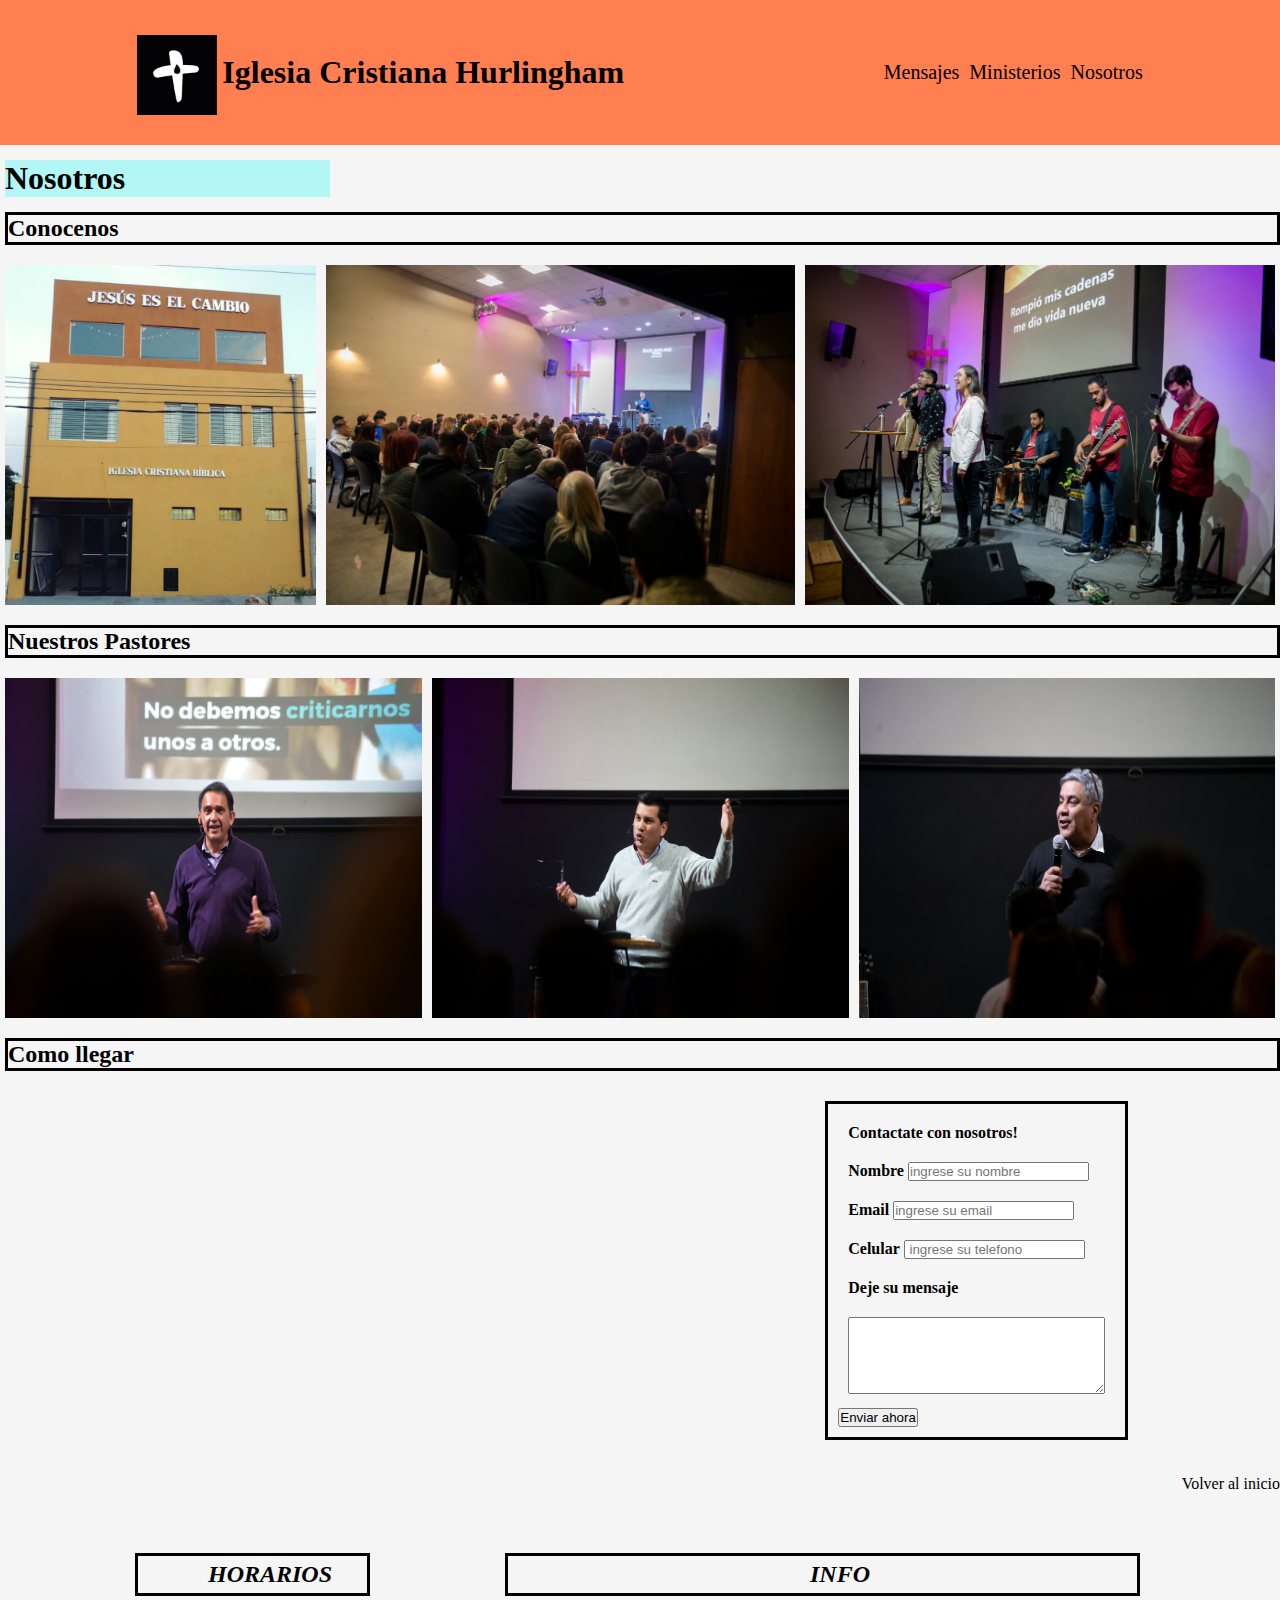
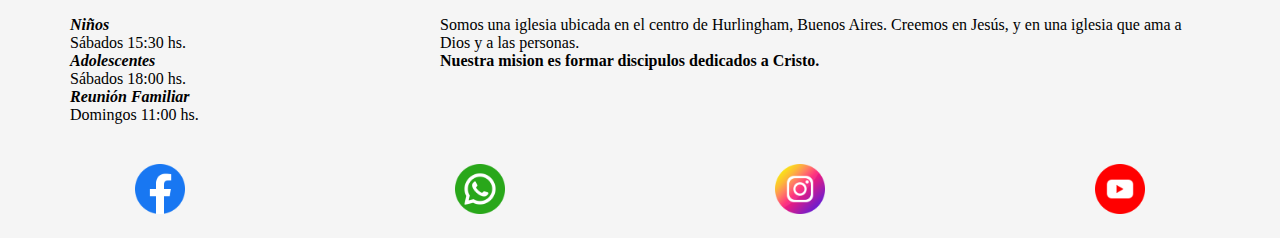
<file: Proyecto/Paginas/nosotros.html>
<!DOCTYPE html>
<html lang="en">

<head>
    <meta charset="UTF-8" />
    <meta http-equiv="X-UA-Compatible" content="IE=edge" />
    <meta name="viewport" content="width=device-width, initial-scale=1.0" />
    <title>Nosotros</title>
    <link rel="stylesheet" href="../css/style.css">
    <link rel="shortcut icon" href="../Multimedios/nn.jpg">
</head>

<body>
    <header>
        <div class="logo">
            <a href="../../index.html"><img src="../Multimedios/nn.jpg" alt="Logo"></a>
            <h1>Iglesia Cristiana Hurlingham</h1>
        </div>
        <nav class="menu-navegacion">
            <a href="../Paginas/mensajes.html">Mensajes</a>
            <a href="../Paginas/ministerios.html">Ministerios</a>
            <a href="../Paginas/nosotros.html">Nosotros</a>
        </nav>
    </header>
    <main>
        <div>
            <h1 class="nosotros">Nosotros</h1>
        </div>
        <div>
            <div>
                <h2>Conocenos</h2></div>
                <div class="caja-nosotros">
                    <div class="fotos-nosotros">
                        <img src="../Multimedios/iglesia 3.jpg" alt="nosotros">
                    </div>
                    <div class="fotos-nosotros">
                        <img src="../Multimedios/iglesia 1.jpg" alt="nosotros">
                    </div>
                    <div class="fotos-nosotros">
                        <img src="../Multimedios/iglesia2.jpg" alt="nosotros">
                    </div>

                </div>
            </div>
            <div>
                <h2>Nuestros Pastores</h2>
                <div class="caja-nosotros">
                    <div class="fotos-nosotros">
                        <img src="../Multimedios/pastor 1.jpg" alt="pastores">
                    </div>
                    <div class="fotos-nosotros">
                        <img src="../Multimedios/pastor 2.jpg" alt="pastores">
                    </div>
                    <div class="fotos-nosotros">
                        <img src="../Multimedios/pastor 3.jpg" alt="pastores">
                    </div>
                </div>
            </div>
            <div>
                <h2>Como llegar</h2>
            </div>
            <div class="informacion-iglesia">
                <div class="mapa">
                    <iframe src="https://www.google.com/maps/embed?pb=!1m18!1m12!1m3!1d3284.0400878542614!2d-58.6463506!3d-34.60314779999998!2m3!1f0!2f0!3f0!3m2!1i1024!2i768!4f13.1!3m3!1m2!1s0x95bcbecd56d9a71d%3A0xf42df7a3c2855c9c!2sBizet%202978%2C%20B1686%20Hurlingham%2C%20Provincia%20de%20Buenos%20Aires!5e0!3m2!1ses-419!2sar!4v1669486255651!5m2!1ses-419!2sar" width="400" height="300" style="border:0;" allowfullscreen="" loading="lazy" referrerpolicy="no-referrer-when-downgrade"></iframe>
                </div>
                <div class="formulario-iglesia">
                    <div class="form-igl">
                        <form action="enviar.php" method="get">
                            <p><strong>Contactate con nosotros! </strong></p>
                            <p><label for="nombre"><strong>Nombre</strong></label>
                                <input type="text" id="nombre" placeholder="ingrese su nombre" required>
                            </p>
                            <p><label for="mail"><strong>Email</strong></label>
                                <input type="email" id="mail" placeholder="ingrese su email" required>
                            </p>

                            <p><label for="celular"><strong>Celular</strong></label>
                                <input type="telefono" id="celular" placeholder=" ingrese su telefono" required>
                            </p>
                            <p> <label for="multi"><strong> Deje su mensaje </strong></label> </p>
                            <p><textarea name="multi" id="multi" cols="30" rows="5"></textarea></p>
                            <input  type="submit" value="Enviar ahora">



                    </div>
                </div>

            </div>
            <div class="volver">
                <a href="../../index.html"> Volver al inicio</a>
            </div>
        </div>
    </main>

    
    
    <footer>
        <section class="informacion">
            <div>
                <h2> <em>HORARIOS</em> </h2>
                <p><strong> <em> Niños </em></strong></p>
                <p>Sábados 15:30 hs.</p>
                <p><strong> <em> Adolescentes</em></strong></p>
                <p>Sábados 18:00 hs.</p>
                <p><strong> <em> Reunión Familiar</em></strong></p>
                <p>Domingos 11:00 hs.</p>
            </div>
            <div>
                <h2> <em> INFO </em> </h2>
                <p>
                   Somos una iglesia ubicada en el centro de Hurlingham, Buenos Aires. Creemos en Jesús, y en una iglesia que ama a Dios y a las personas.</p>
                   <p> <strong> Nuestra mision es formar discipulos dedicados a Cristo.</strong>
                </p>

            </div>






        </section>

      
        <section class="iconos">
            <a href="https://www.facebook.com/icbhurlingham/" target="_blank">
                <img src="../Multimedios/facebook.png" alt="">

            </a>
            <a href="https://api.whatsapp.com/send/?phone=1127255428&text&type=phone_number&app_absent=0"
                target="_blank">
                <img src="../Multimedios/whatsapp.png" alt="">

            </a>
            <a href="https://www.instagram.com/icbhurlingham/?igshid=YmMyMTA2M2Y%3D" target="_blank">
                <img src="../Multimedios/instagram.png" alt="">

            </a>
            <a href="https://www.youtube.com/c/IglesiaCristianaB%C3%ADblicaHurlingham" target="_blank">
                <img src="../Multimedios/youtube.png" alt="">

            </a>
        </section>



    </footer>

</body>
</html>
</file>
<file: Proyecto/scss/main.css>
@charset "UTF-8";
* {
  box-sizing: border-box;
  padding: 0;
  margin: 0;
}

header {
  display: flex;
  justify-content: space-between;
  background-image: url(../Multimedios/NLC-2020-Tue-Evening-97-1280x705.jpg);
  background-size: auto;
  color: white;
  align-items: center;
  border-bottom: 1px solid black;
  padding: 50px;
  position: -webkit-sticky;
  position: sticky;
  top: 0%;
}
header .logo {
  display: flex;
  align-items: center;
  justify-content: start;
  padding: 5px;
}
header .logo h1 {
  align-items: center;
  padding: 5px;
}
header .logo img {
  height: 80px;
  width: 80px;
  border: solid white;
  border-radius: 10px;
}
header .menu-navegacion {
  display: flex;
  justify-content: space-between;
  align-items: center;
}
header .menu-navegacion a {
  display: flex;
  align-items: center;
  justify-content: space-between;
  padding: 5px;
  margin: auto;
  color: white;
  text-decoration: none;
  font-size: 20px;
}
header .menu-navegacion a:hover {
  color: rgb(160, 239, 251);
}

@media (max-width: 576px) {
  header {
    flex-direction: column;
    max-width: 100%;
    padding: 1px;
  }
}
#main .imagen img {
  margin: 20px 0px 0px 0px;
  width: 100%;
  height: 250px;
}
#main .cajas {
  display: flex;
  flex-wrap: wrap;
  width: 100%;
  margin: auto;
  justify-content: space-around;
  background: linear-gradient(0deg, rgb(255, 255, 255) 0%, rgb(216, 216, 216) 50%, rgba(255, 255, 255, 0.9336776947) 100%);
}
#main .cajas div {
  height: 300px;
  width: 300px;
  display: flex;
  flex-direction: column;
  margin: 65px;
  justify-content: space-around;
  text-align: center;
}
#main .cajas div h1 {
  font-size: 30px;
  font-family: sans-serif;
  color: #090979;
}
#main .cajas div p {
  font-size: 20px;
  font-family: sans-serif;
}
#main .cajas div .btn {
  align-self: center;
  border-color: transparent;
  justify-self: flex-end;
  border-radius: 5px;
  background: linear-gradient(90deg, rgb(2, 0, 36) 0%, #090979 35%, rgb(42, 122, 132) 100%);
  text-decoration: none;
  padding: 2px;
}
#main .cajas div .btn a {
  text-decoration: none;
  color: white;
}
#main .cajas div .btn a:hover {
  color: rgba(205, 205, 205, 0.979);
}
#main .galeria {
  display: flex;
  flex-wrap: wrap;
  flex-flow: row;
  margin: auto;
  justify-content: space-around;
  align-content: space-between;
  width: auto;
  height: 500px;
}
#main .galeria img {
  height: 400px;
  width: 20%;
  display: flex;
  flex-direction: column;
  margin: 20px;
  justify-content: space-between;
}

@media (max-width: 720px) {
  #main .galeria {
    flex-direction: column;
    height: auto;
    width: auto;
    justify-content: center;
    align-items: center;
  }
  #main .galeria img {
    width: 50%;
  }
}
footer {
  background: linear-gradient(90deg, rgb(2, 0, 36) 0%, rgb(9, 9, 121) 35%, rgb(42, 122, 132) 100%);
}
footer .informacion {
  display: flex;
  justify-content: space-around;
  padding: 10px 30px 10px 30px;
  margin: 30px 40px;
  border: 20px 50px;
}
footer .informacion h2 {
  margin: 20px 70px 20px 65px;
  border: solid white;
  border-radius: 10px;
  display: flex;
  justify-content: space-around;
  text-align: center;
  color: white;
  padding: 0px 20px 0px 20px;
}
footer .informacion p {
  color: white;
  font-family: sans-serif;
  padding: 5px 0px;
  text-align: center;
  font-size: 20px;
}
footer .iconos {
  display: flex;
  justify-content: space-around;
  margin: 20px 0px;
  padding: 5px 0px;
}
footer .iconos a img {
  width: 50px;
  height: 50px;
}

@media (max-width: 720px) {
  footer .informacion {
    flex-direction: column;
    padding: 0%;
    margin: 0%;
    text-align: center;
  }
  footer .informacion h2 {
    padding: 0%;
    margin: 0%;
  }
  footer .informacion h2:hover {
    color: red;
  }
}
.nuestros-mensajes {
  margin: 15px 950px 0px 5px;
}

.grupos-pequeños {
  margin: 15px 950px 0px 5px;
}

.ministerios {
  margin: 15px 950px 0px 5px;
}

.nosotros {
  margin: 15px 950px 0px 5px;
}

div h2 {
  margin-top: 15px;
  margin-bottom: 15px;
  margin-left: 5px;
  border: solid black;
  border-radius: 5px;
  font-family: sans-serif;
  padding-left: 5px;
}
@media (max-width: 720px) {
  div div h2 {
    display: flex;
    justify-content: center;
  }
}
div .cajas-grupos {
  display: flex;
  flex-direction: column;
}
div .info-grupos {
  display: flex;
  align-items: center;
  font-size: 20px;
}
div .info-grupos p {
  align-content: space-between;
  margin: 50px;
}
div .info-grupos img {
  background-color: wheat;
  margin: 10px 10px 10px 5px;
  width: 200px;
  height: 200px;
}
@media (max-width: 720px) {
  div .info-grupos .info-grupos {
    flex-direction: column;
    justify-content: center;
  }
  div .info-grupos .info-grupos p {
    align-items: center;
    max-width: 50%;
    margin: auto;
  }
  div .info-grupos .info-grupos img {
    width: 50%;
  }
}

div a {
  display: flex;
  justify-content: flex-end;
  padding: 1px 43px;
  margin: 2px;
}

div .caja-mensajes {
  display: flex;
  flex-direction: row;
}
@media (max-width: 720px) {
  div .caja-mensajes {
    overflow: scroll;
  }
}
div .videos {
  margin: 5px;
}

div .caja-ministerios {
  display: flex;
  flex-direction: row;
  justify-content: space-between;
}
div .caja-ministerios img {
  display: flex;
  width: 100%;
  height: 350px;
}
div .fotos-ministerios img {
  padding: 5px;
  margin: auto;
}
@media (max-width: 720px) {
  div .caja-ministerios {
    flex-direction: column;
    justify-content: center;
    align-items: center;
  }
  div .fotos-ministerios img {
    width: 100%;
  }
}
div .info-ministerios {
  display: flex;
}
div .info-ministerios p {
  margin: 20px;
  text-align: justify;
  font-family: sans-serif;
  font-size: 15;
}

div .caja-nosotros {
  display: flex;
  flex-direction: row;
  justify-content: space-between;
}
div .caja-nosotros img {
  display: flex;
  width: 100%;
  height: 350px;
}
div .fotos-nosotros img {
  padding: 5px;
}
@media (max-width: 720px) {
  div .caja-nosotros {
    flex-direction: column;
    justify-content: center;
    align-items: center;
  }
  div .fotos-nosotros img {
    width: 100%;
  }
}

.informacion-iglesia {
  display: flex;
  flex-direction: row;
  align-items: center;
  justify-content: space-around;
  align-content: center;
  padding: 15px;
}

.form-igl form {
  border: solid black;
  background-color: rgba(241, 241, 241, 0.514);
  border-radius: 5px;
  display: block;
  padding: 10px;
}
.form-igl form p {
  padding: 10px;
}

.volver a {
  text-decoration: none;
  color: black;
}
.volver a:hover {
  color: blue;
}

@media (max-width: 720px) {
  .informacion-iglesia {
    flex-direction: column;
  }
  .form-igl form {
    margin: 10px;
  }
}/*# sourceMappingURL=main.css.map */
</file>
<file: Proyecto/css/style.css>
*{
   box-sizing: border-box;
   padding: 0;
   margin: 0;
}

body{
   background-color: whitesmoke;
}

header{
   display: flex;
   justify-content: space-around;
   background-color: coral;
   background-size: auto;
   color:black;
   align-items: center;
   padding: 10px;
   position: sticky;
   top: 0%;
   
}
@media(max-width:576px){
   header{
      flex-direction: column;
   }
}
.logo{
   display: flex;
align-items: center;
padding: 5px;
}
.logo h1{
   align-items: center;
   padding: 5px;
   
}
header .logo img{
   height: 80px;
   width: 80px;
}
.menu-navegacion{
   display: flex;
   justify-content: space-between;
   align-items: center;
}


.menu-navegacion a{
   display: flex;
   align-items: center;
   justify-content: space-between;
   padding: 5px;
   margin: auto;
   color:black;
   text-decoration: none;
   font-size: 20px;
}


.menu-navegacion a:hover{
   color:white;
}


   


#main .imagen img{
   margin: 20px 0px 0px 0px;
   width: 100%;
   height: 250px;
 
}
#main .cajas div{
   background-color: paleturquoise;
   border: 2px solid rgb(77, 215, 215);
   height: 300px;
   width: 300px;
   display: flex;
   flex-direction: column;
   margin: 65px;
   justify-content: space-around;
   
   
}

#main .cajas{
   display: flex;
   flex-wrap: wrap;
   width: 100%;
   margin: auto;
   justify-content: space-around;
   
}

#main section div h1{
   font-size:30px;
}
#main section div .btn{
   align-self: flex-end;
   color: rgb(0, 0, 0);
   justify-self: flex-end;
   border-radius: 5px;
   background-color:white;
   text-decoration: none;

}
.btn a{
   text-decoration: none;
   color: black;
}
.btn a:hover{
   color: blue;
}

#main .galeria{
   display: flex;
   flex-wrap: wrap;
   flex-flow: row;
   margin: auto;
   justify-content: space-around;
   align-content: space-between;
   width: 500px;
   height: 500px;
   
}

#main .galeria img{
   height: 400px;
   width: 250px;
   display: flex;
   flex-direction: column;
   margin: 20px;
   justify-content: space-between;
}

footer .informacion{
   display:flex ;
   justify-content: space-around;
   padding: 10px 30px 10px 30px ;
   margin: 30px 40px;
   border: 20px 50px;
}

footer .informacion h2{
   padding: 5px 35px 5px 70px ;
   margin: 20px 70px 20px 65px;
   border: solid black;
   display: flex;
   justify-content: space-around;
   

}
footer.informacion h2 p {
   text-align: center ;

}

footer .iconos{
   display:flex ;
   justify-content: space-around;
   margin: 20px 0px;
}
 footer .iconos a img{
   width: 50px;
   height: 50px;

 }
 
 .grupos-pequeños{
   background-color: rgb(179, 246, 246);
   margin: 15px 950px 0px 5px;
   
   }
    
   
    div h2{
       margin-top: 15px;
       margin-bottom: 15px;
       margin-left: 5px;
       border: solid black;
       
    }
    div .cajas-grupos{
       display: flex;
       flex-direction: column;
   
    }
   .info-grupos{
       display: flex;
       align-items: center;
       
    }
    .info-grupos p{
       align-content: space-between;
       
    }
    .info-grupos img{
       background-color: wheat; 
       margin: 10px 10px 10px 5px;
       width: 200px;
       height: 200px;
    }
    
   
   
    .nuestros-mensajes{
      background-color: rgb(179, 246, 246);
      margin: 15px 950px 0px 5px;
    }   
   
   
    div a {
       display: flex;
      justify-content: flex-end;
      margin-top: 20px;
      margin-bottom: 15px
   }
   
   
    .caja-mensajes{
      display: flex;
      flex-direction: row;
    }
   .videos{
         margin: 5px;
         
     }
   
     .ministerios{
       background-color: rgb(179, 246, 246);
       margin: 15px 950px 0px 5px;
    } 
   
    .caja-ministerios{
      display: flex;
      flex-direction: row; 
     justify-content: space-between;
   
    }
    .caja-ministerios img{ 
      display: flex;
      
      width: 100%;
      height: 350px;
    }
    .fotos-ministerios img{
      padding: 5px;
    }
    
    .info-ministerios {
      display: flex;
    }
   
    .info-ministerios p{
      margin: 20px;
      text-align: justify;
      font-family: 'Gill Sans', 'Gill Sans MT', Calibri, 'Trebuchet MS', sans-serif;
    }
   .nosotros{
     background-color: rgb(179, 246, 246);
     margin: 15px 950px 0px 5px;
   }
   .info-nosotros p{
     margin: 20px;
     text-align: justify;
     font-family: 'Gill Sans', 'Gill Sans MT', Calibri, 'Trebuchet MS', sans-serif;
   }
   .caja-nosotros{
     display: flex;
      flex-direction: row; 
     justify-content: space-between;
   }
   .caja-nosotros img{ 
     display: flex;
     
     width: 100%;
     height: 350px;
   }
   .fotos-nosotros img{
     padding: 5px;
   }
   
   .informacion-iglesia{
     display: flex;
     flex-direction: row;
     align-items: center;
     justify-content: space-around;
     align-content: center;
     padding: 15px;
   }
   .mapa img{
   height: 355px;
   width: 500px;
   padding: 10px;
   }
   
   .form-igl form{
    border: solid black;
     display: block;
     padding: 10px;
   }
   .form-igl p{
     padding: 10px;
   }
.volver a{
   text-decoration: none;
   color: black;
}   
.volver a:hover{
   color: blue;
}
</file>
